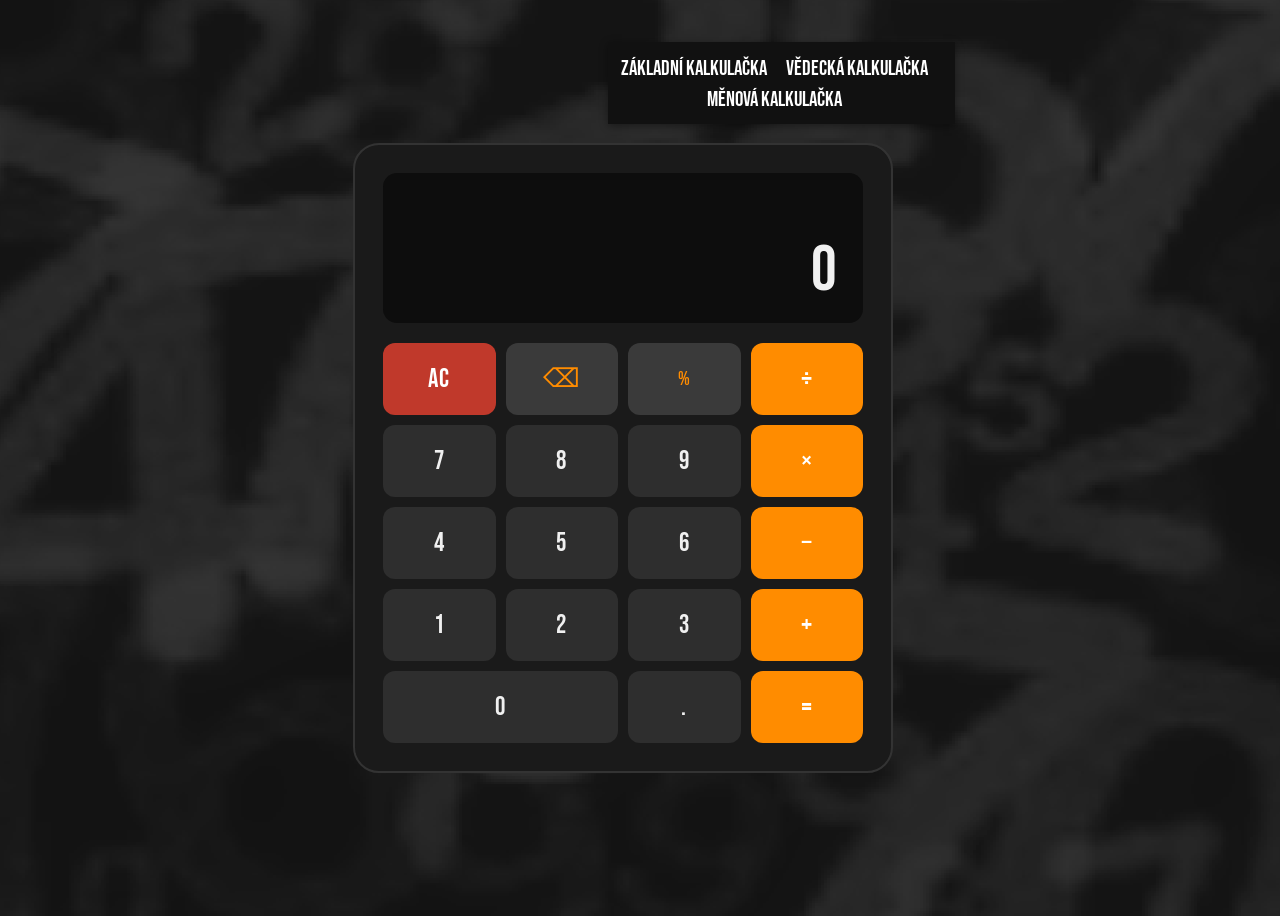
<file: index.html>
<!DOCTYPE html>
<html lang="en">
<head>
    <meta charset="UTF-8" />
    <meta name="viewport" content="width=device-width, initial-scale=1.0" />
    <title>Giant Calculator</title>
    <link href="https://fonts.googleapis.com/css2?family=Share+Tech+Mono&family=Bebas+Neue&display=swap" rel="stylesheet" />
    <link rel="stylesheet" href="Zaverecka.css" />
</head>
<body>

<!-- Navigační menu -->
<div class="nav">
    <a href="index.html">Základní Kalkulačka</a>
    <a href="vedecka_calc.html">Vědecká Kalkulačka</a>
    <a href="Menova_calc.html">Měnová Kalkulačka</a>
</div>

<!-- Kalkulačka jako celek -->
<div class="calc">
    <div class="display">
        <div class="expr" id="expr"></div>
        <div class="result" id="result">0</div>
    </div>
    <!-- Jednotlivá tlačítka kalkulačky -->
    <div class="btns">
        <button class="btn btn-clear" data-val="C">AC</button>
        <button class="btn btn-del"   data-val="DEL">⌫</button>
        <button class="btn btn-fn"    data-val="%">%</button>
        <button class="btn btn-op"    data-val="÷">÷</button>

        <button class="btn btn-num"   data-val="7">7</button>
        <button class="btn btn-num"   data-val="8">8</button>
        <button class="btn btn-num"   data-val="9">9</button>
        <button class="btn btn-op"    data-val="×">×</button>

        <button class="btn btn-num"   data-val="4">4</button>
        <button class="btn btn-num"   data-val="5">5</button>
        <button class="btn btn-num"   data-val="6">6</button>
        <button class="btn btn-op"    data-val="−">−</button>

        <button class="btn btn-num"   data-val="1">1</button>
        <button class="btn btn-num"   data-val="2">2</button>
        <button class="btn btn-num"   data-val="3">3</button>
        <button class="btn btn-op"    data-val="+">+</button>

        <button class="btn btn-num btn-zero" data-val="0">0</button>
        <button class="btn btn-num"   data-val=".">.</button>
        <button class="btn btn-op"    data-val="=">=</button>
    </div>
</div>

<script src="Klasik_calc.js"></script>
</body>
</html>
</file>
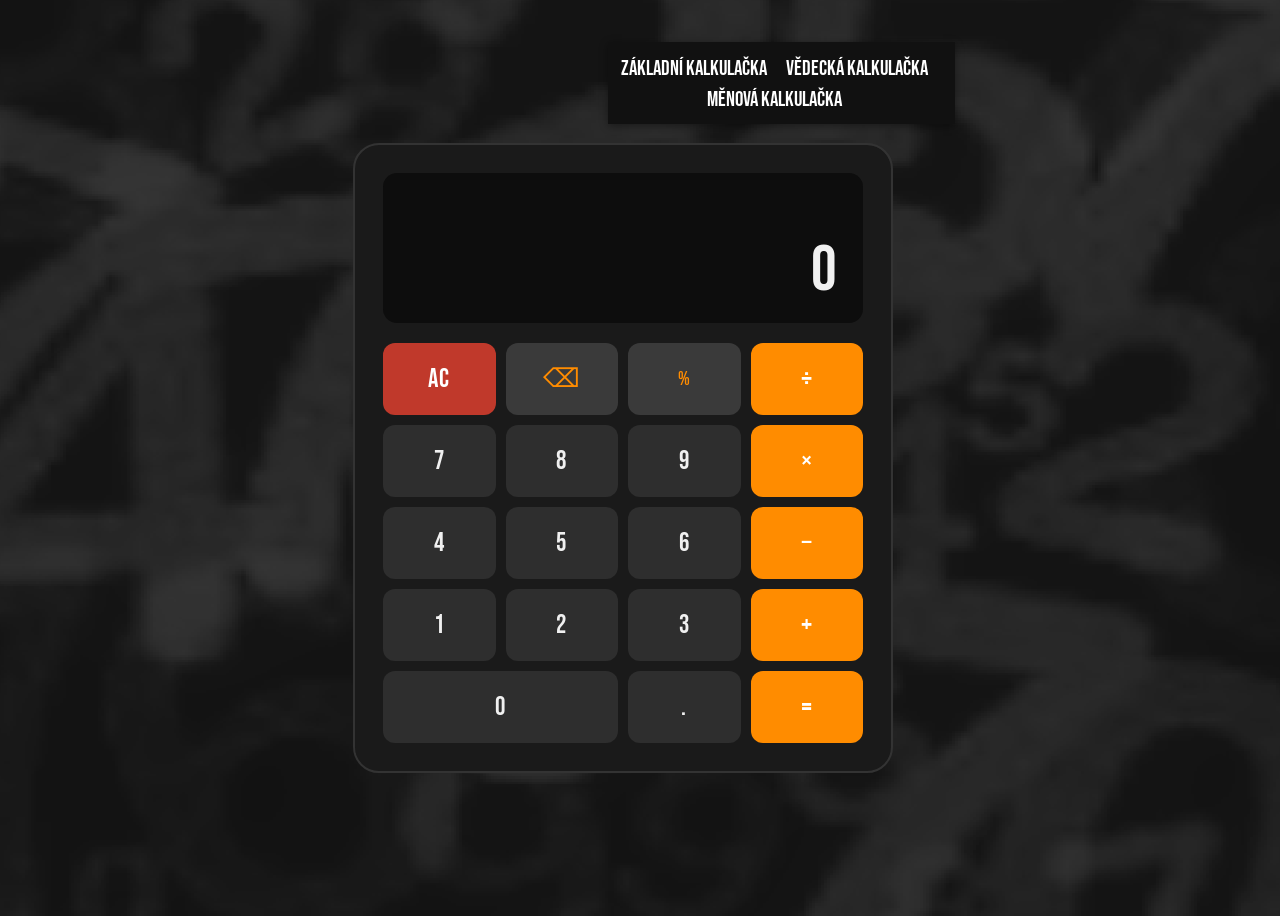
<file: Klasik_calc.html>
<!DOCTYPE html>
<html lang="en">
<head>
    <meta charset="UTF-8" />
    <meta name="viewport" content="width=device-width, initial-scale=1.0" />
    <title>Giant Calculator</title>
    <link href="https://fonts.googleapis.com/css2?family=Share+Tech+Mono&family=Bebas+Neue&display=swap" rel="stylesheet" />
    <link rel="stylesheet" href="Zaverecka.css" />
</head>
<body>

<!-- Navigační menu -->
<div class="nav">
    <a href="Klasik_calc.html">Základní Kalkulačka</a>
    <a href="vedecka_calc.html">Vědecká Kalkulačka</a>
    <a href="Menova_calc.html">Měnová Kalkulačka</a>
</div>

<!-- Kalkulačka jako celek -->
<div class="calc">
    <div class="display">
        <div class="expr" id="expr"></div>
        <div class="result" id="result">0</div>
    </div>
    <!-- Jednotlivá tlačítka kalkulačky -->
    <div class="btns">
        <button class="btn btn-clear" data-val="C">AC</button>
        <button class="btn btn-del"   data-val="DEL">⌫</button>
        <button class="btn btn-fn"    data-val="%">%</button>
        <button class="btn btn-op"    data-val="÷">÷</button>

        <button class="btn btn-num"   data-val="7">7</button>
        <button class="btn btn-num"   data-val="8">8</button>
        <button class="btn btn-num"   data-val="9">9</button>
        <button class="btn btn-op"    data-val="×">×</button>

        <button class="btn btn-num"   data-val="4">4</button>
        <button class="btn btn-num"   data-val="5">5</button>
        <button class="btn btn-num"   data-val="6">6</button>
        <button class="btn btn-op"    data-val="−">−</button>

        <button class="btn btn-num"   data-val="1">1</button>
        <button class="btn btn-num"   data-val="2">2</button>
        <button class="btn btn-num"   data-val="3">3</button>
        <button class="btn btn-op"    data-val="+">+</button>

        <button class="btn btn-num btn-zero" data-val="0">0</button>
        <button class="btn btn-num"   data-val=".">.</button>
        <button class="btn btn-op"    data-val="=">=</button>
    </div>
</div>

<script src="Klasik_calc.js"></script>
</body>
</html>
</file>
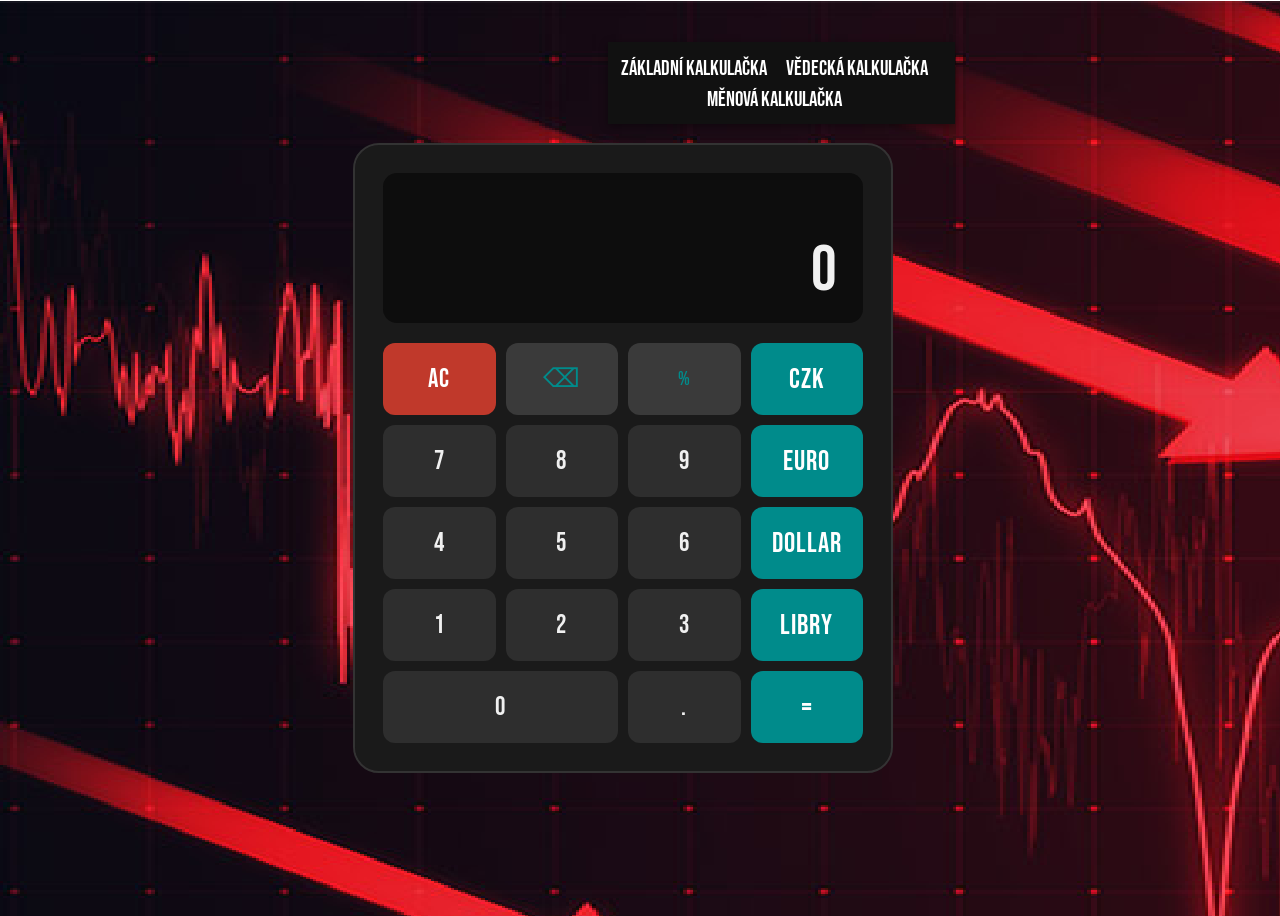
<file: Menova_calc.html>
<!DOCTYPE html>
<html lang="en">
<head>
    <meta charset="UTF-8" />
    <meta name="viewport" content="width=device-width, initial-scale=1.0" />
    <title>Giant Calculator</title>
    <link href="https://fonts.googleapis.com/css2?family=Share+Tech+Mono&family=Bebas+Neue&display=swap" rel="stylesheet" />
    <link rel="stylesheet" href="menova_calc.css" />
</head>
<body>

<!-- Navigační menu -->
<div class="nav">
    <a href="index.html">Základní Kalkulačka</a>
    <a href="vedecka_calc.html">Vědecká Kalkulačka</a>
    <a href="Menova_calc.html">Měnová Kalkulačka</a>
</div>

<!-- Kalkulačka jako celek -->
<div class="calc">
    <div class="display">
        <div class="expr" id="expr"></div>
        <div class="result" id="result">0</div>
    </div>
    <!-- Jednotlivá tlačítka kalkulačky -->
    <div class="btns">
        <button class="btn btn-clear" data-val="C">AC</button>
        <button class="btn btn-del"   data-val="DEL">⌫</button>
        <button class="btn btn-fn"    data-val="%">%</button>
        <button class="btn btn-op"    data-val="CZK">CZK</button>

        <button class="btn btn-num"   data-val="7">7</button>
        <button class="btn btn-num"   data-val="8">8</button>
        <button class="btn btn-num"   data-val="9">9</button>
        <button class="btn btn-op"    data-val="EURO">EURO</button>

        <button class="btn btn-num"   data-val="4">4</button>
        <button class="btn btn-num"   data-val="5">5</button>
        <button class="btn btn-num"   data-val="6">6</button>
        <button class="btn btn-op"    data-val="DOLLAR">DOLLAR</button>

        <button class="btn btn-num"   data-val="1">1</button>
        <button class="btn btn-num"   data-val="2">2</button>
        <button class="btn btn-num"   data-val="3">3</button>
        <button class="btn btn-op"    data-val="LIBRY">LIBRY</button>

        <button class="btn btn-num btn-zero" data-val="0">0</button>
        <button class="btn btn-num"   data-val=".">.</button>
        <button class="btn btn-op"    data-val="=">=</button>
    </div>
</div>

<script src="Menova_calc.js"></script>
</body>
</html>
</file>
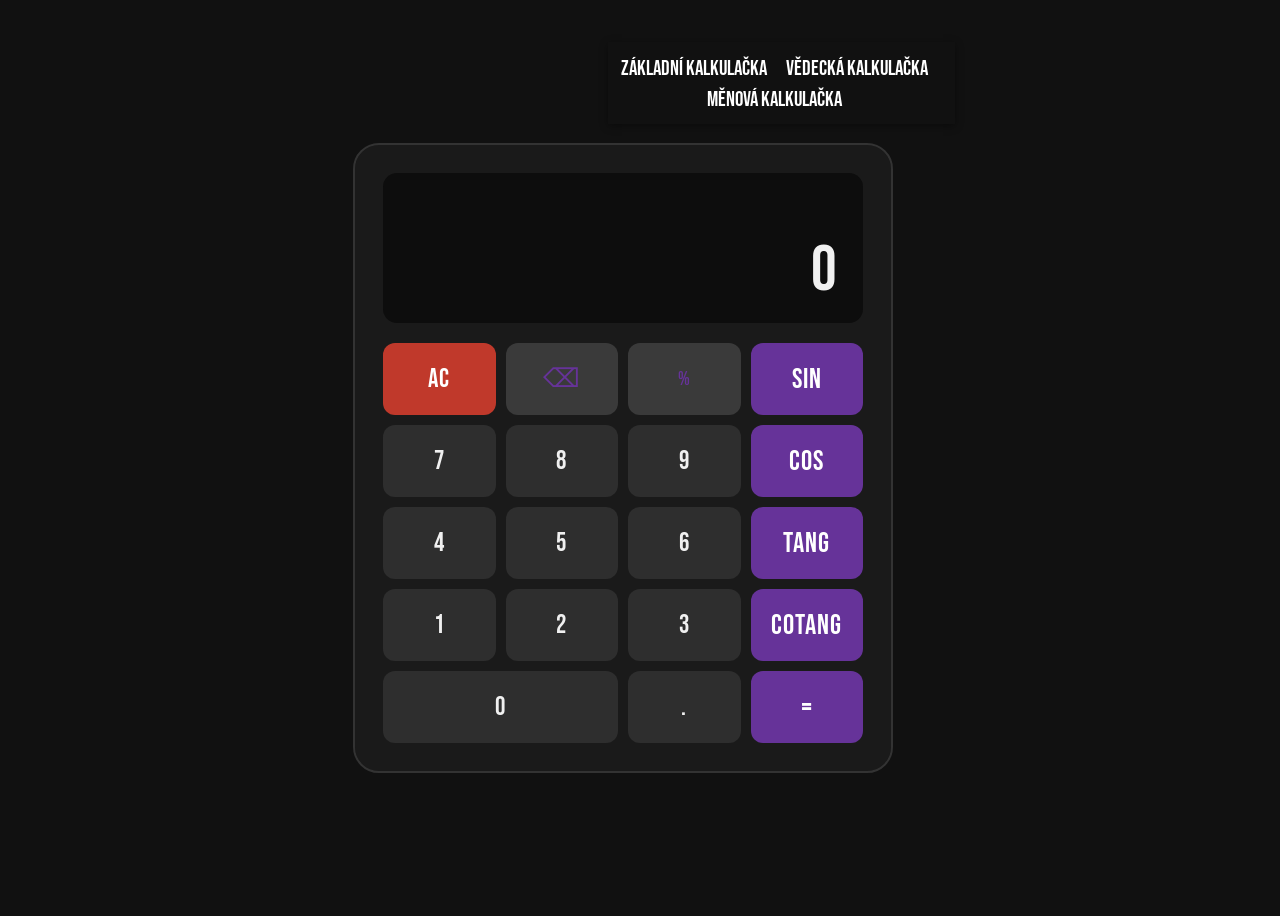
<file: vedecka_calc.html>
<!DOCTYPE html>
<html lang="en">
<head>
    <meta charset="UTF-8" />
    <meta name="viewport" content="width=device-width, initial-scale=1.0" />
    <title>Giant Calculator</title>
    <link href="https://fonts.googleapis.com/css2?family=Share+Tech+Mono&family=Bebas+Neue&display=swap" rel="stylesheet" />
    <link rel="stylesheet" href=vedecka.css />
</head>
<body>

<!-- Navigační menu -->
<div class="nav">
    <a href="index.html">Základní Kalkulačka</a>
    <a href="vedecka_calc.html">Vědecká Kalkulačka</a>
    <a href="Menova_calc.html">Měnová Kalkulačka</a>
</div>

<!-- Kalkulačka jako celek -->
<div class="calc">
    <div class="display">
        <div class="expr" id="expr"></div>
        <div class="result" id="result">0</div>
    </div>

    <!-- Jednotlivá tlačítka kalkulačky -->
    <div class="btns">
        <button class="btn btn-clear" data-val="C">AC</button>
        <button class="btn btn-del"   data-val="DEL">⌫</button>
        <button class="btn btn-fn"    data-val="%">%</button>
        <button class="btn btn-op"    data-val="sin">sin</button>

        <button class="btn btn-num"   data-val="7">7</button>
        <button class="btn btn-num"   data-val="8">8</button>
        <button class="btn btn-num"   data-val="9">9</button>
        <button class="btn btn-op"    data-val="cos">cos</button>

        <button class="btn btn-num"   data-val="4">4</button>
        <button class="btn btn-num"   data-val="5">5</button>
        <button class="btn btn-num"   data-val="6">6</button>
        <button class="btn btn-op"    data-val="tang">tang</button>

        <button class="btn btn-num"   data-val="1">1</button>
        <button class="btn btn-num"   data-val="2">2</button>
        <button class="btn btn-num"   data-val="3">3</button>
        <button class="btn btn-op"    data-val="cotang">cotang</button>

        <button class="btn btn-num btn-zero" data-val="0">0</button>
        <button class="btn btn-num"   data-val=".">.</button>
        <button class="btn btn-op"    data-val="=">=</button>
    </div>
</div>

<script src="vedecka_calc.js"></script>
</body>
</html>
</file>
<file: Zaverecka.css>
::before, *::after {
    box-sizing: border-box;
    margin: 0;
    padding: 0;
}

body {
    width: 69%;
    min-height: 100vh;
    background-image: url("webovky-klasa.png");
    display: flex;
    align-items: center;
    justify-content: center;
    font-family: sans-serif;
}

.calc {
    background: #1a1a1a;
    border-radius: 24px;
    padding: 28px;
    width: 100%;
    max-width: 480px;
    outline: 2px solid #333;

}

.display {
    background: #0d0d0d;
    border-radius: 14px;
    padding: 20px 24px;
    margin-bottom: 20px;
    min-height: 110px;
    display: flex;
    flex-direction: column;
    justify-content: flex-end;
    align-items: flex-end;
    overflow: hidden;
}

.expr {
    font-family: 'Share Tech Mono', monospace;
    font-size: 15px;
    color: #666;
    min-height: 20px;
    word-break: break-all;
    text-align: right;
}

.result {
    font-family: 'Bebas Neue', sans-serif;
    font-size: 64px;
    color: #f0f0f0;
    line-height: 1;
    letter-spacing: 2px;
    word-break: break-all;
    transition: font-size 0.1s;
}

.result.small  { font-size: 40px; }
.result.xsmall { font-size: 28px; }

.btns {
    display: grid;
    grid-template-columns: repeat(4, 1fr);
    gap: 10px;
}

.btn {
    font-family: 'Bebas Neue', sans-serif;
    font-size: 26px;
    letter-spacing: 1px;
    border: none;
    border-radius: 12px;
    height: 72px;
    cursor: pointer;
    transition: transform 0.08s, filter 0.08s;
    user-select: none;
}

.btn:active {
    transform: scale(0.92);
    filter: brightness(1.3);
}

.btn-num   { background: #2e2e2e; color: #f0f0f0; }
.btn-op    { background: #ff8c00; color: #fff; font-size: 28px; }
.btn-fn    { background: #3a3a3a; color: #ff8c00; font-size: 20px; }
.btn-clear { background: #c0392b; color: #fff; }
.btn-del   { background: #3a3a3a; color: #ff8c00; }
.btn-zero  { grid-column: span 2; }

.nav  {
    font-family: 'Bebas Neue', sans-serif;
    font-size: 26px;
    position: relative;
    top: -375px;
    left: 600px;
    width: 50%;
    height: 10%;
    background-color: #111;
    padding: 10px;
    color: white;
    box-shadow: 0 2px 8px rgba(0,0,0,0.4);
    text-align: center;
}

.nav a{
    font-family: 'Bebas Neue', sans-serif;
    font-size: 21px;
    color: white;
    margin-right: 15px;
    text-decoration: none;
    text-align: center;
}
</file>
<file: menova_calc.css>
::before, *::after {
    box-sizing: border-box;
    margin: 0;
    padding: 0;
}

body {
    width: 69%;
    min-height: 100vh;
    background-image: url("webovky-mena.png");
    display: flex;
    align-items: center;
    justify-content: center;
    font-family: sans-serif;
}

.calc {
    background: #1a1a1a;
    border-radius: 24px;
    padding: 28px;
    width: 100%;
    max-width: 480px;
    outline: 2px solid #333;

}

.display {
    background: #0d0d0d;
    border-radius: 14px;
    padding: 20px 24px;
    margin-bottom: 20px;
    min-height: 110px;
    display: flex;
    flex-direction: column;
    justify-content: flex-end;
    align-items: flex-end;
    overflow: hidden;
}

.expr {
    font-family: 'Share Tech Mono', monospace;
    font-size: 15px;
    color: #666;
    min-height: 20px;
    word-break: break-all;
    text-align: right;
}

.result {
    font-family: 'Bebas Neue', sans-serif;
    font-size: 64px;
    color: #f0f0f0;
    line-height: 1;
    letter-spacing: 2px;
    word-break: break-all;
    transition: font-size 0.1s;
}

.result.small  { font-size: 40px; }
.result.xsmall { font-size: 28px; }

.btns {
    display: grid;
    grid-template-columns: repeat(4, 1fr);
    gap: 10px;
}

.btn {
    font-family: 'Bebas Neue', sans-serif;
    font-size: 26px;
    letter-spacing: 1px;
    border: none;
    border-radius: 12px;
    height: 72px;
    cursor: pointer;
    transition: transform 0.08s, filter 0.08s;
    user-select: none;
}

.btn:active {
    transform: scale(0.92);
    filter: brightness(1.3);
}

.btn-num   { background: #2e2e2e; color: #f0f0f0; }
.btn-op    { background: darkcyan; color: #fff; font-size: 28px; }
.btn-fn    { background: #3a3a3a; color: darkcyan; font-size: 20px; }
.btn-clear { background: #c0392b; color: #fff; }
.btn-del   { background: #3a3a3a; color: darkcyan; }
.btn-zero  { grid-column: span 2; }

.nav  {
    font-family: 'Bebas Neue', sans-serif;
    font-size: 26px;
    position: relative;
    top: -375px;
    left: 600px;
    width: 50%;
    height: 10%;
    background-color: #111;
    padding: 10px;
    color: white;
    box-shadow: 0 2px 8px rgba(0,0,0,0.4);
    text-align: center;
}

.nav a{
    font-family: 'Bebas Neue', sans-serif;
    font-size: 21px;
    color: white;
    margin-right: 15px;
    text-decoration: none;
    text-align: center;
}
</file>
